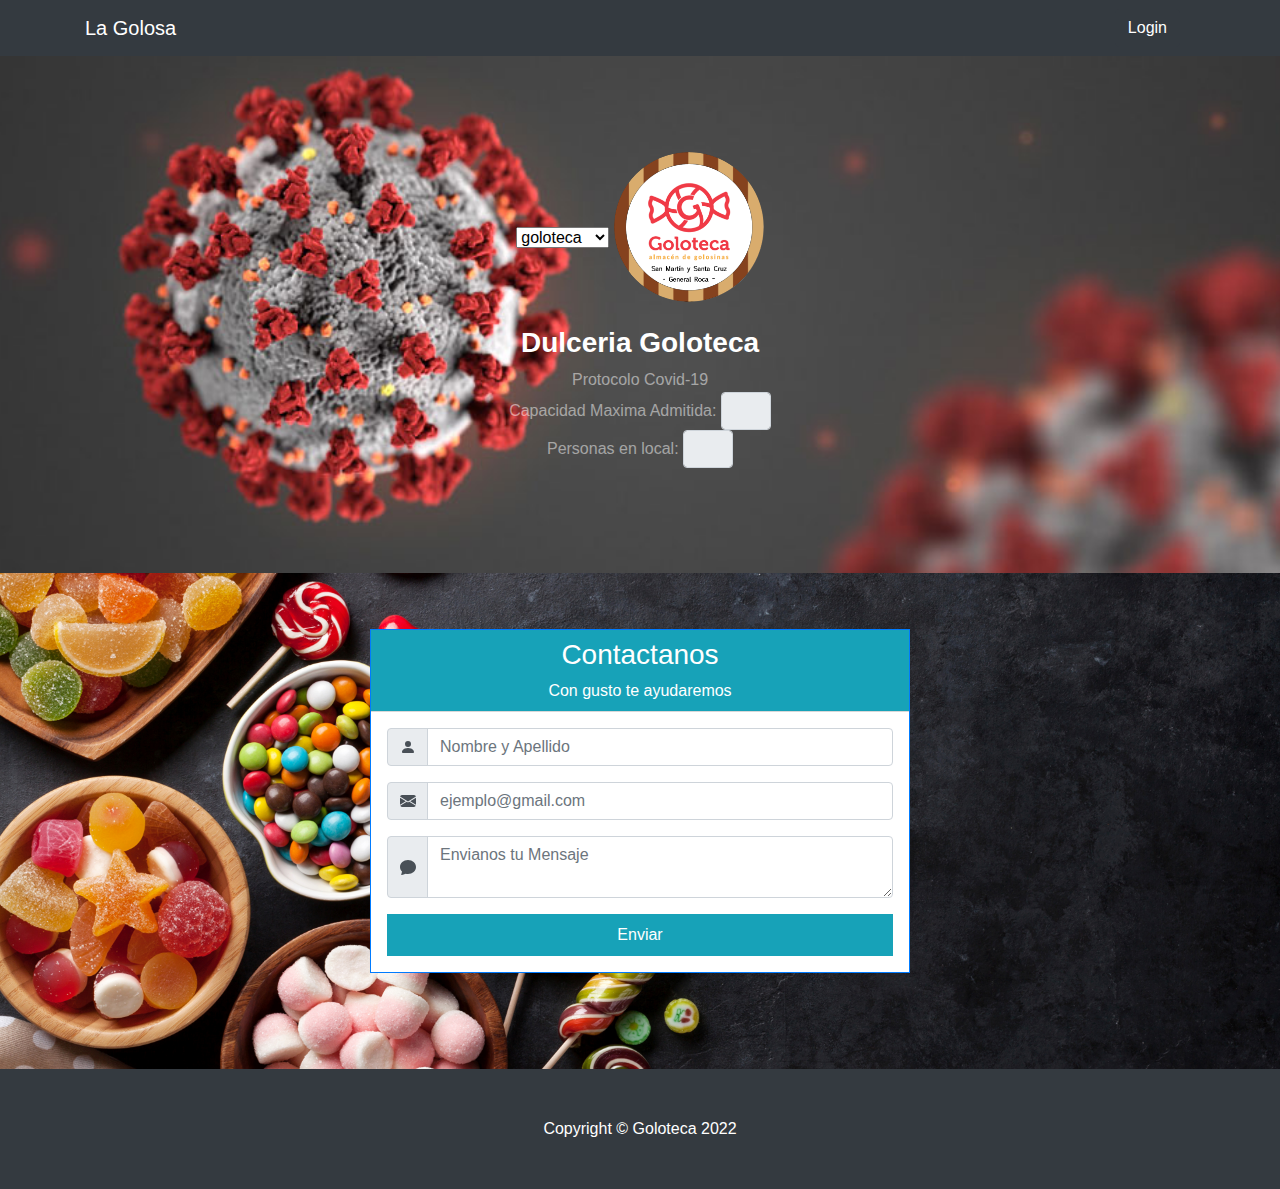
<file: index.html>
<!DOCTYPE html>
<html lang="en">
    <head>
        <meta charset="utf-8" />
        <meta name="viewport" content="width=device-width, initial-scale=1, shrink-to-fit=no" />
        <meta name="description" content="" />
        <meta name="author" content="" />
        <title>Sistema de Ingresos</title>
        <!-- Favicon-->
        <link rel="icon" type="image/x-icon" href="assets/favicon.ico" />
        <!-- Core theme CSS (includes Bootstrap)-->
        <link href="css/styles.css" rel="stylesheet" />
        <script src="https://code.jquery.com/jquery-3.6.0.min.js" integrity="sha256-/xUj+3OJU5yExlq6GSYGSHk7tPXikynS7ogEvDej/m4=" crossorigin="anonymous"></script>
        <script src="js/bootstrap.min.js"></script>

    </head>
    
    <body>
        
        <!-- Responsive navbar-->
        <nav class="navbar navbar-expand-lg navbar-dark bg-dark">
            <div class="container">
                <a class="navbar-brand" href="#!">La Golosa</a>
                <button class="navbar-toggler" type="button" data-bs-toggle="collapse" data-bs-target="#navbarSupportedContent" aria-controls="navbarSupportedContent" aria-expanded="false" aria-label="Toggle navigation"><span class="navbar-toggler-icon"></span></button>
                <div class="collapse navbar-collapse" id="navbarSupportedContent">
                    <ul class="navbar-nav ms-auto mb-2 mb-lg-0">
                        
                        <div class="col-6">
                            <!-- Button trigger modal -->
                        <button type="button" class="btn btn-dark" data-bs-toggle="modal" data-bs-target="#exampleModal" id="login_modal">
                            Login 
                        </button>
                    </div>
                    </ul>
                </div>
            </div>
        </nav>
        <!-- Header - set the background image for the header in the line below-->
        <header class="py-5 bg-image-full" style="background-image: url(img/covid.jpg)">
            <div class="text-center my-5">
                <select id="id_local">
                    <option value="1">goloteca</option>
                    <option value="2">polirubro</option>
                    <option value="3">supergolo</option>
                    <option value="4">la golosa</option>

                </select>
                <img class="img-fluid rounded-circle mb-4" src="img/goloteca.png" height="150px"width="150px" alt="..." />
                <h1 class="text-white fs-3 fw-bolder">Dulceria Goloteca</h1>
                <p class="text-white-50 mb-0">Protocolo Covid-19</p>              
                <label for="" class="text-white-50 mb-0">Capacidad Maxima Admitida:</label>
                
                <input type="text" maxlength="4" style="width: 50px; display:inline" class="form-control" id="capmax" disabled value="">
                <br>

                <label for="" class="text-white-50 mb-3">Personas en local:</label>
                
                <input type="text" style="width: 50px; display:inline" class="form-control" id="personas_en_local" disabled value="">
                
            </div>
        </header>
        <!-- Content section-->
       
        <!-- Image element - set the background image for the header in the line below-->
        <div class="py-5 bg-image-full" style="background-image: url(img/golosinas.jpg)">
            <link href="//maxcdn.bootstrapcdn.com/bootstrap/4.1.1/css/bootstrap.min.css" rel="stylesheet" id="bootstrap-css">
            <script src="//maxcdn.bootstrapcdn.com/bootstrap/4.1.1/js/bootstrap.min.js"></script>
            <script src="//cdnjs.cloudflare.com/ajax/libs/jquery/3.2.1/jquery.min.js"></script>
            <!------ Include the above in your HEAD tag ---------->
            
            <link rel="stylesheet" href="https://use.fontawesome.com/releases/v5.1.0/css/all.css" integrity="sha384-lKuwvrZot6UHsBSfcMvOkWwlCMgc0TaWr+30HWe3a4ltaBwTZhyTEggF5tJv8tbt" crossorigin="anonymous">
            <div class="container">
                <h2 class="text-center"></h2>
                <div class="row justify-content-center">
                    <div class="col-12 col-md-8 col-lg-6 pb-5">
            
            
                                <!--Form with header-->
            
                                <form action="mail.php" method="post">
                                    <div class="card border-primary rounded-0">
                                        <div class="card-header p-0">
                                            <div class="bg-info text-white text-center py-2">
                                                <h3><i class="fa fa-envelope"></i> Contactanos</h3>
                                                <p class="m-0">Con gusto te ayudaremos</p>
                                            </div>
                                        </div>
                                        <div class="card-body p-3">
            
                                            <!--Body-->
                                            <div class="form-group">
                                                <div class="input-group mb-2">
                                                    <div class="input-group-prepend">
                                                        <div class="input-group-text"><svg xmlns="http://www.w3.org/2000/svg" width="16" height="16" fill="currentColor" class="bi bi-person-fill" viewBox="0 0 16 16">
                                                            <path d="M3 14s-1 0-1-1 1-4 6-4 6 3 6 4-1 1-1 1H3zm5-6a3 3 0 1 0 0-6 3 3 0 0 0 0 6z"/>
                                                          </svg></div>
                                                    </div>
                                                    <input type="text" class="form-control" id="nombre" name="nombre" placeholder="Nombre y Apellido" required>
                                                </div>
                                            </div>
                                            <div class="form-group">
                                                <div class="input-group mb-2">
                                                    <div class="input-group-prepend">
                                                        <div class="input-group-text"><svg xmlns="http://www.w3.org/2000/svg" width="16" height="16" fill="currentColor" class="bi bi-envelope-fill" viewBox="0 0 16 16">
                                                            <path d="M.05 3.555A2 2 0 0 1 2 2h12a2 2 0 0 1 1.95 1.555L8 8.414.05 3.555ZM0 4.697v7.104l5.803-3.558L0 4.697ZM6.761 8.83l-6.57 4.027A2 2 0 0 0 2 14h12a2 2 0 0 0 1.808-1.144l-6.57-4.027L8 9.586l-1.239-.757Zm3.436-.586L16 11.801V4.697l-5.803 3.546Z"/>
                                                          </svg></div>
                                                    </div>
                                                    <input type="email" class="form-control" id="nombre" name="email" placeholder="ejemplo@gmail.com" required>
                                                </div>
                                            </div>
            
                                            <div class="form-group">
                                                <div class="input-group mb-2">
                                                    <div class="input-group-prepend">
                                                        <div class="input-group-text"><svg xmlns="http://www.w3.org/2000/svg" width="16" height="16" fill="currentColor" class="bi bi-chat-fill" viewBox="0 0 16 16">
                                                            <path d="M8 15c4.418 0 8-3.134 8-7s-3.582-7-8-7-8 3.134-8 7c0 1.76.743 3.37 1.97 4.6-.097 1.016-.417 2.13-.771 2.966-.079.186.074.394.273.362 2.256-.37 3.597-.938 4.18-1.234A9.06 9.06 0 0 0 8 15z"/>
                                                          </svg></div>
                                                    </div>
                                                    <textarea class="form-control" placeholder="Envianos tu Mensaje" required></textarea>
                                                </div>
                                            </div>
            
                                            <div class="text-center">
                                                <input type="submit" value="Enviar" class="btn btn-info btn-block rounded-0 py-2">
                                            </div>
                                        </div>
            
                                    </div>
                                </form>
                                <!--Form with header-->
            
            
                            </div>
                </div>
            </div>
        </div>
        <!-- Content section-->
        
        <!-- Footer-->
        <footer class="py-5 bg-dark">
            <div class="container"><p class="m-0 text-center text-white">Copyright &copy; Goloteca 2022</p></div>
        </footer>
        
    </body>
</html>



































                    <!-- Modal -->
                    <div class="modal fade" id="exampleModal" tabindex="-1" aria-labelledby="exampleModalLabel" aria-hidden="true">
                      <div class="modal-dialog">
                      <div class="modal-content">
                          <div class="modal-header" style="background-color: red;">
                          <h5 class="modal-title" id="exampleModalLabel">Iniciar Sesion</h5>
                          <button type="button" class="btn-close" data-bs-dismiss="modal" aria-label="Close"></button>
                          </div>
                          <div class="modal-body">
                              <div class="container">


                              <!--Formulario inicio de sesion-->
      


              <div class="container">
                  <div class="row">
      
              <form class="row g-3" method="POST" action="validacionPOST.php" id="formulario_modal">
                  <div class="col-6 position-relative">
                      <label for="validationTooltip01" class="form-label"><img src="img/usuario.png" style="height: 20px; width: 20px;">  Usuario</label>
                      <input type="text" class="form-control" value="" id="usuario">
                    </div>
                  <div class="col-6 position-relative">
                    <label for="validationTooltip01" class="form-label"><img src="img/contraseña.png" style="height: 20px; width: 20px;">Contraseña</label>
                    <input type="password" class="form-control" id="password">
                  </div>
                                  </form>
                              </div>
                          </div>
                          <div class="modal-footer">
                          <button type="button" id="cancelar_form" class="btn btn-secondary" data-bs-dismiss="modal">Cancelar</button>
                          <a href="javascript:iniciarsesion()"><button type="button" id="enviar_form" data-bs-dismiss="modal" class="btn btn-dark">Iniciar sesion</button></a>
                          </div>





                              <!--JAVASCRIPT-->

                              <script>


                                //modal iniciar sesion

                                function abrirmodal(){
                                $('#exampleModal').modal('show');
                                }




                                //inicio de sesion AJAX

                                function iniciarsesion(){
                                var usuario=$('#usuario').val()
                                var password=$('#password').val()
                                
            
                                $.ajax({
                                    url: "inicio_s.php", //action
                                    type: "POST", //method
                                    data: { "usuario": usuario, "password": password},
                                    dataType: "json",
                                    success: function (respuesta){
                                        if (respuesta==1){
                                            location.href='intranet.php'
                                        }
                                        else{
                                            alert("usuario o contraseña incorrecto")
                                        }
                                    }
                                    
                })}
            








                                                    //inicio de sesion AJAX

                                                    function iniciarsesion(){
                                  var usuario=$('#usuario').val()
                                  var password=$('#password').val()
                                  
              
                                  $.ajax({
                                      url: "inicio_s.php", //action
                                      type: "POST", //method
                                      data: { "usuario": usuario, "password": password},
                                      dataType: "json",
                                      success: function (respuesta){
                                          if (respuesta==1){
                                              location.href='intranet.php'
                                          }
                                          else{
                                              alert("usuario o contraseña incorrecto")
                                          }
                                      }
                                      
                  })}





              



                  //funcion actualizacion con temporizador 

                  
                  
                      setInterval(function(){
                        var id_local = $('#id_local').val();
                          $.ajax({
                                      url: "llenarformulario.php", //action
                                      type: "POST", //method
                                      data: { "id_local": id_local},
                                      dataType: "json",
                                      success: function (respuesta) {
                                          $.each(respuesta, function (key, value) {
                                              $('#personas_en_local').val(value.cantidad_personas)
         
                                          })
                                      }
                  })
                      }, 2000);

                  //capacidad maxima
                      
                  
                  setInterval(function(){
                    var id_local = $('#id_local').val();
                      $.ajax({
                                  url: "llenarformulario2.php", //action
                                  type: "POST", //method
                                  data: { "id_local": id_local},
                                  dataType: "json",
                                  success: function (respuesta) {
                                      $.each(respuesta, function (key, value) {
                                          $('#capmax').val(value.capacidad_maxima)
     
                                      })
                                  }
              })
                  }, 2000);

                      
                  
                  
                  


                            </script>
                              <style>
                                .xd
                                {
                                    position: relative;
                                    width: 500px; 
                                    left: 750px;
                                }
                              </style>
</file>
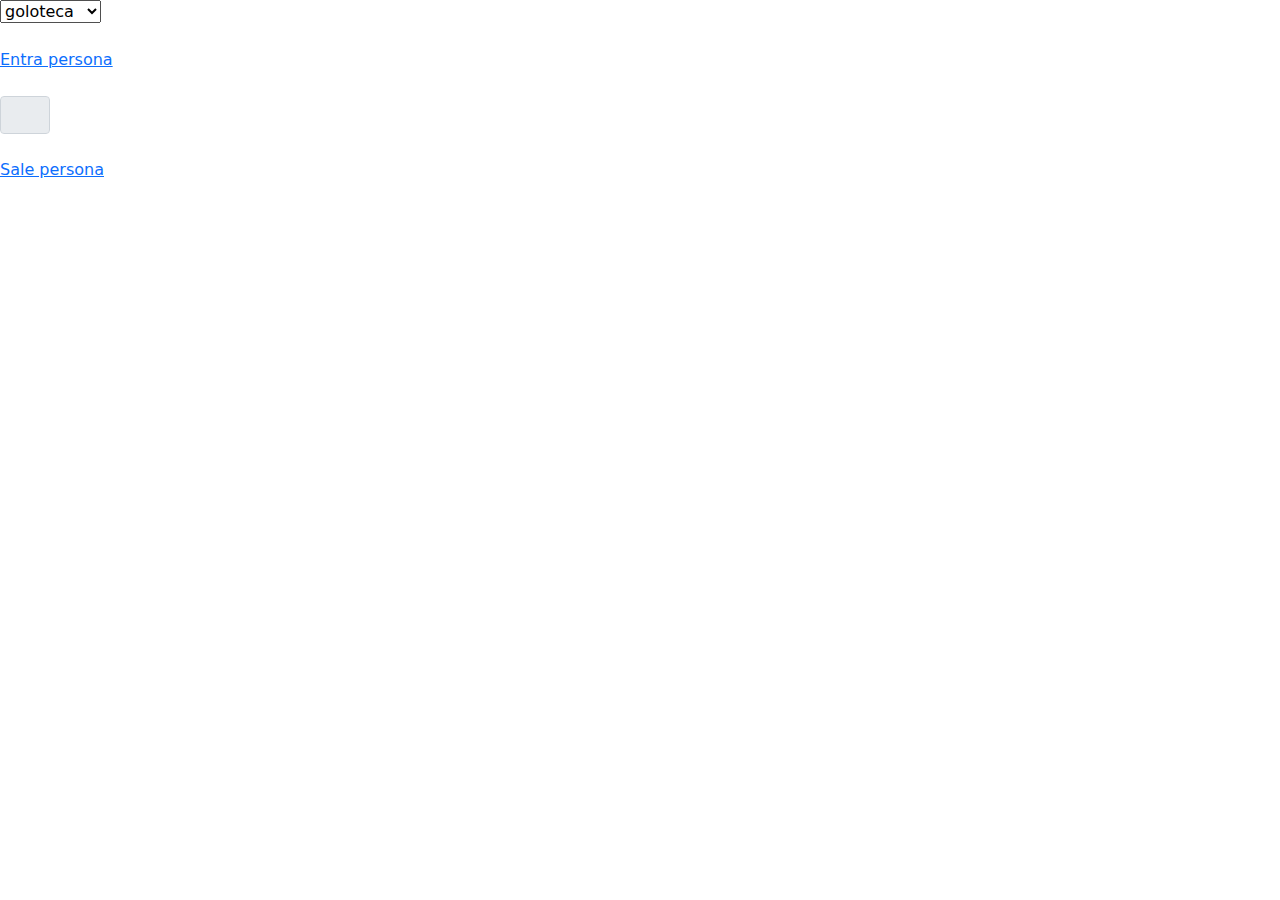
<file: cantidadpersonas.html>
<!DOCTYPE html>
<html lang="en">
<head>
    <meta charset="UTF-8">
    <meta http-equiv="X-UA-Compatible" content="IE=edge">
    <meta name="viewport" content="width=device-width, initial-scale=1.0">
    <title>Document</title>
    <link href="css/styles.css" rel="stylesheet" />
    <script src="https://code.jquery.com/jquery-3.6.0.min.js" integrity="sha256-/xUj+3OJU5yExlq6GSYGSHk7tPXikynS7ogEvDej/m4=" crossorigin="anonymous"></script>
    <script src="js/bootstrap.min.js"></script>

</head>
<body>
    <select id="id_local">
        <option value="1">goloteca</option>
        <option value="2">polirubro</option>
        <option value="3">supergolo</option>
        <option value="4">la golosa</option>

    </select>

    <br>
    <br>

    <a href="javascript:sumarpersona()">Entra persona</a>

    <br>
    <br>
    <input type="text" style="width: 50px; display:inline" class="form-control" id="personas_en_local" disabled value="">
    <br>
    <br>

    <a href="javascript:restarpersona()">Sale persona</a>




    <script>


                    
                    setInterval(function(){
                        var id_local = $('#id_local').val();
                        $.ajax({
                                    url: "llenarformulario.php", //action
                                    type: "POST", //method
                                    data: { "id_local": id_local},
                                    dataType: "json",
                                    success: function (respuesta) {
                                        $.each(respuesta, function (key, value) {
                                            $('#personas_en_local').val(value.cantidad_personas)
       
                                        })
                                    }
                })
                    }, 1000);



                    
        

                            var cantidad_personas = $('#personas_en_local').val();


function sumarpersona(){
    var id_local = $('#id_local').val();
    $.ajax({
                url: "cantidadpersonasSUM.php", //action
                type: "POST", //method
                data: { "id_local": id_local},
                dataType: "json",})
                

        }



        function restarpersona(){
    var id_local = $('#id_local').val();
    $.ajax({
                url: "cantidadpersonasRES.php", //action
                type: "POST", //method
                data: { "id_local": id_local},
                dataType: "json",})
                

        }
    </script>
</body>
</html>
</file>
